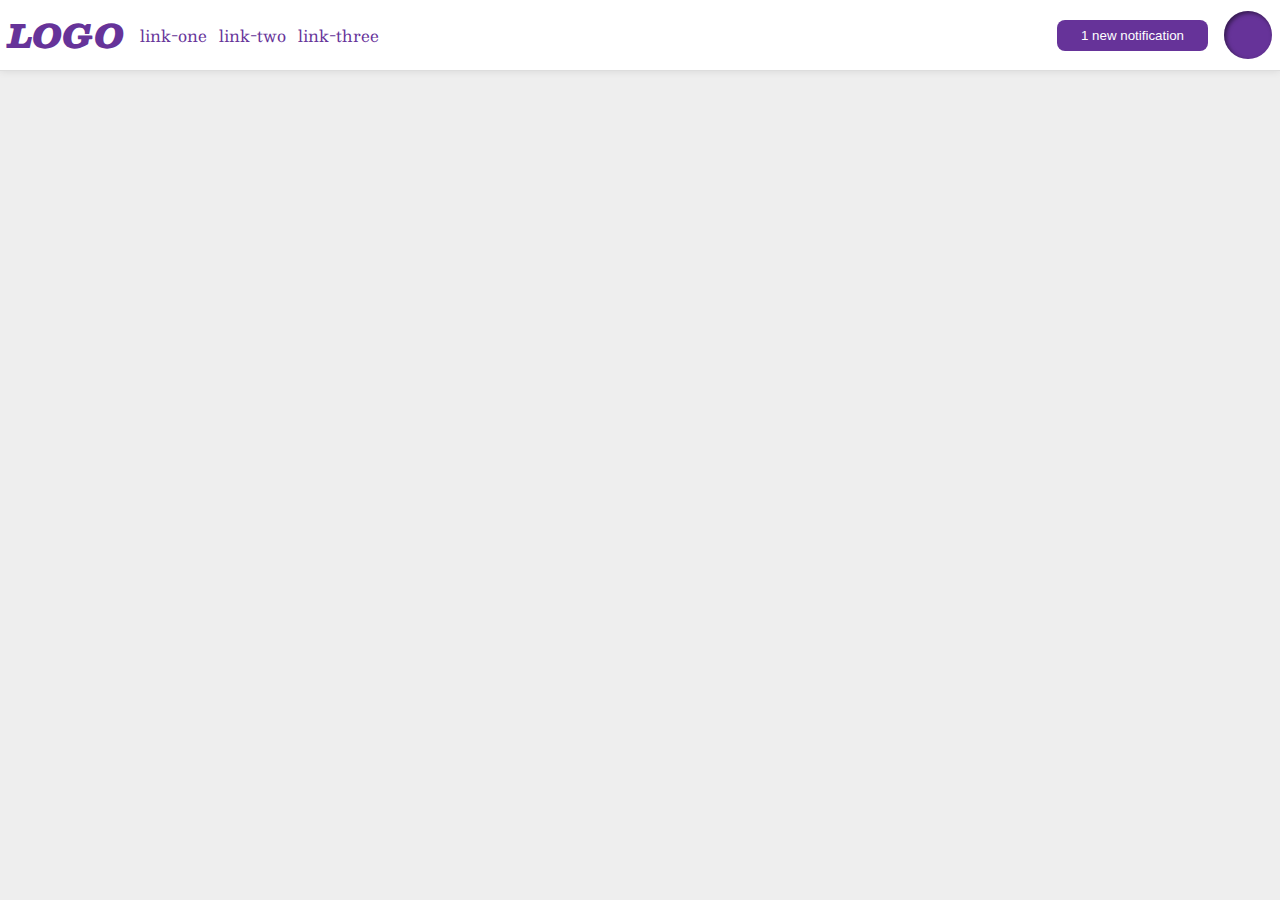
<file: flex/03-flex-header-2/index.html>
<!DOCTYPE html>
<html lang="en">
  <head>
    <meta charset="UTF-8">
    <meta http-equiv="X-UA-Compatible" content="IE=edge">
    <meta name="viewport" content="width=device-width, initial-scale=1.0">
    <title>Flex Header 2</title>
    <link rel="stylesheet" href="style.css">
  </head>
  <body>
    <div class="header">
      <div class="link-wrapper">
        <div class="logo">
          LOGO
        </div>
        <ul class="links">
          <li><a href="google.com">link-one</a></li>
          <li><a href="google.com">link-two</a></li>
          <li><a href="google.com">link-three</a></li>
        </ul>
      </div>
      <div class="notification-wrapper">
        <button class="notifications">
          1 new notification
        </button>
        <div class="profile-image"></div>
      </div>
    </div>
  </body>
</html>
</file>
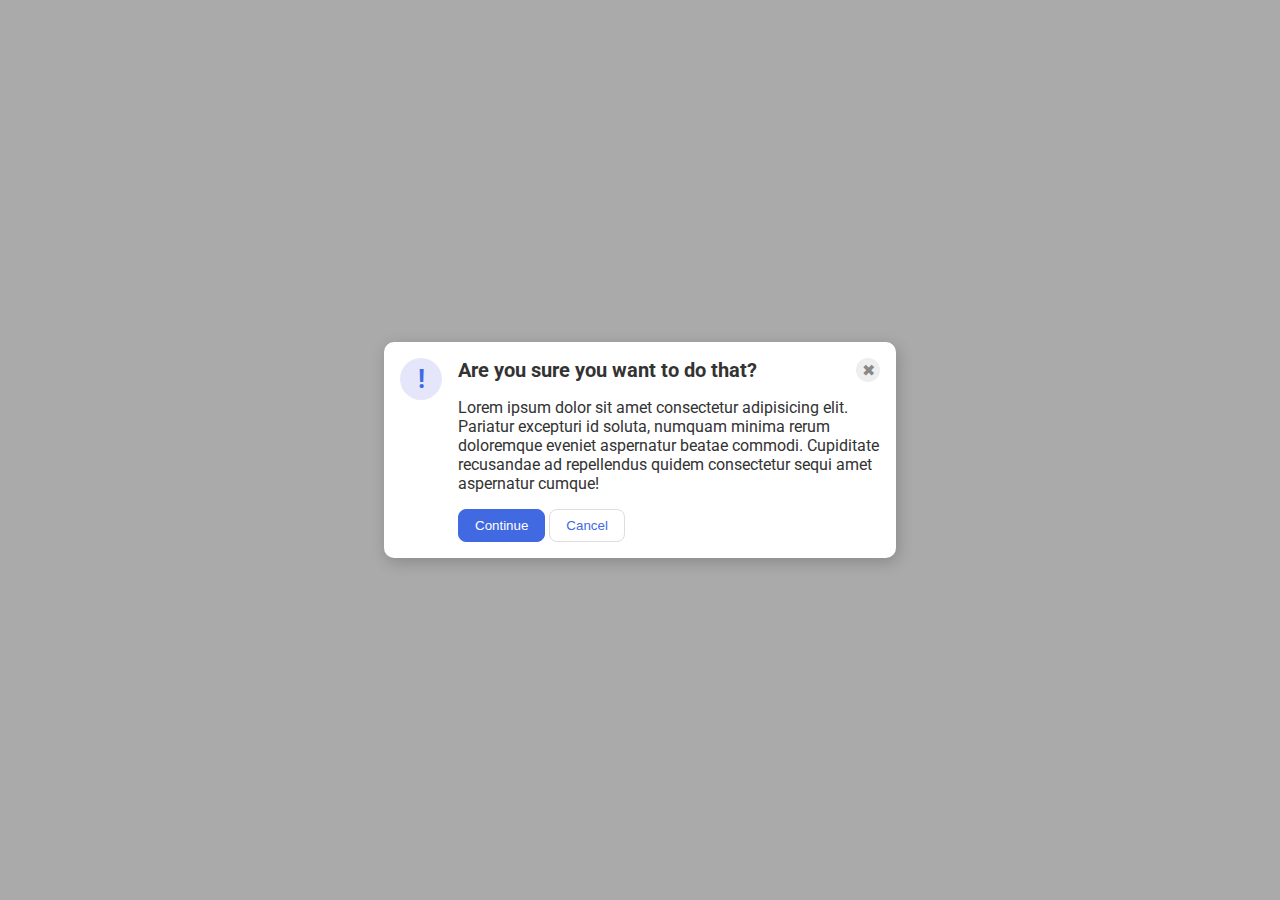
<file: flex/05-flex-modal/index.html>
<!DOCTYPE html>
<html lang="en">
  <head>
    <meta charset="UTF-8">
    <meta http-equiv="X-UA-Compatible" content="IE=edge">
    <meta name="viewport" content="width=device-width, initial-scale=1.0">
    <link rel="stylesheet" href="style.css">
    <title>Modal</title>
  </head>
  <body>
    <div class="modal">
      <div class="icon">!</div>
      <div class="text-block">
        <div class="header-row">
          <div class="header">Are you sure you want to do that?</div>
          <div class="close-button">✖</div>
        </div>
        <div class="text">Lorem ipsum dolor sit amet consectetur adipisicing elit. Pariatur excepturi id soluta, numquam minima rerum doloremque eveniet aspernatur beatae commodi. Cupiditate recusandae ad repellendus quidem consectetur sequi amet aspernatur cumque!</div>
        <div class="button-wrapper">
          <button class="continue">Continue</button>
          <button class="cancel">Cancel</button>
        </div>
      </div>
    </div>
  </body>
</html>
</file>
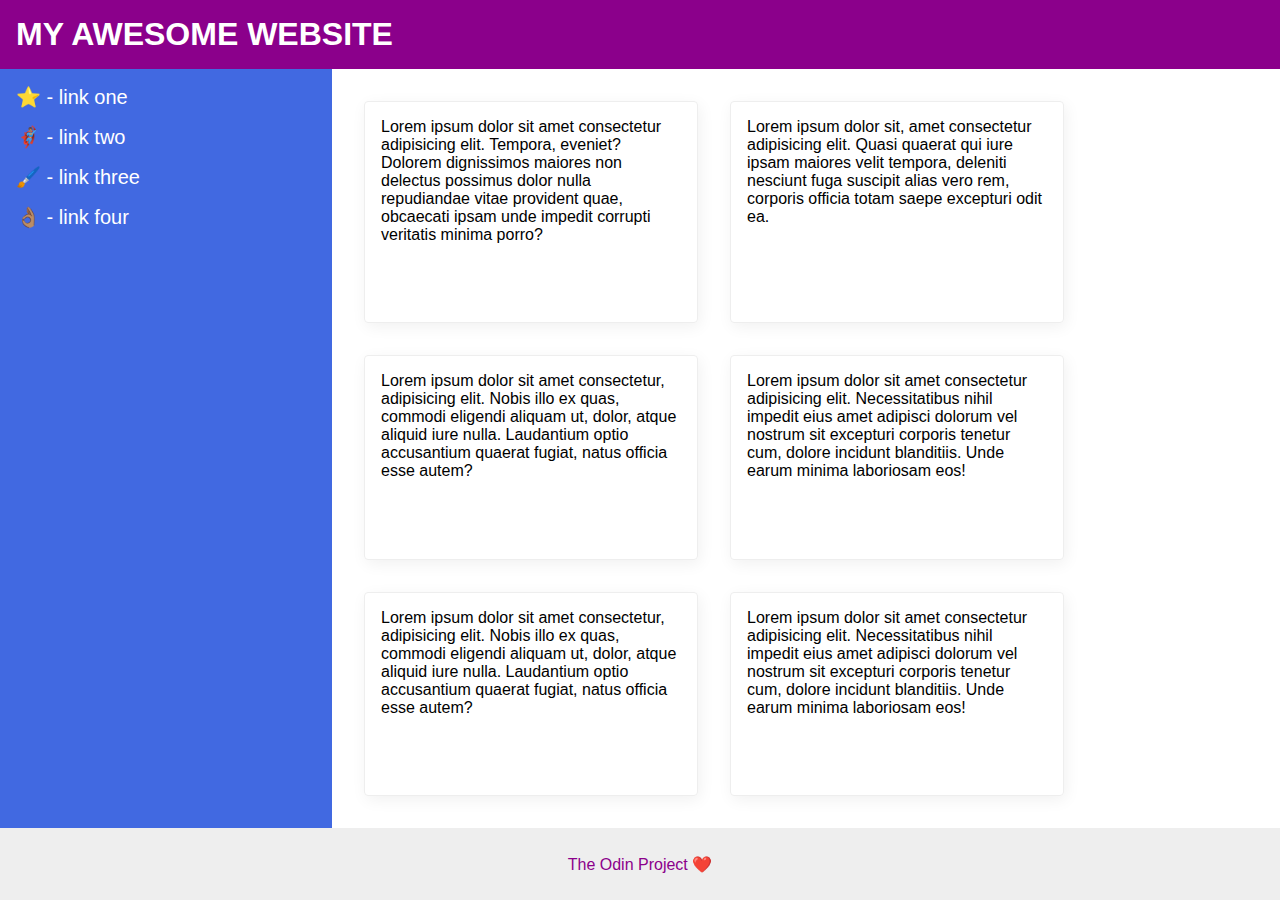
<file: flex/07-flex-layout-2/index.html>
<!DOCTYPE html>
<html lang="en">
  <head>
    <meta charset="UTF-8">
    <meta http-equiv="X-UA-Compatible" content="IE=edge">
    <meta name="viewport" content="width=device-width, initial-scale=1.0">
    <title>The Holy Grail</title>
    <link rel="stylesheet" href="style.css">
  </head>
  <body>
    <div class="header">
      MY AWESOME WEBSITE
    </div>
    
    <div class="middle">
      <div class="sidebar">
        <ul>
          <li><a href="#">⭐ - link one</a></li>
          <li><a href="#">🦸🏽‍♂️ - link two</a></li>
          <li><a href="#">🖌️ - link three</a></li>
          <li><a href="#">👌🏽 - link four</a></li>
        </ul>
      </div>
      <div class="card-container">
        <div class="card">Lorem ipsum dolor sit amet consectetur adipisicing elit. Tempora, eveniet? Dolorem dignissimos maiores non delectus possimus dolor nulla repudiandae vitae provident quae, obcaecati ipsam unde impedit corrupti veritatis minima porro?</div>
        <div class="card">Lorem ipsum dolor sit, amet consectetur adipisicing elit. Quasi quaerat qui iure ipsam maiores velit tempora, deleniti nesciunt fuga suscipit alias vero rem, corporis officia totam saepe excepturi odit ea.</div>
        <div class="card">Lorem ipsum dolor sit amet consectetur, adipisicing elit. Nobis illo ex quas, commodi eligendi aliquam ut, dolor, atque aliquid iure nulla. Laudantium optio accusantium quaerat fugiat, natus officia esse autem?</div>
        <div class="card">Lorem ipsum dolor sit amet consectetur adipisicing elit. Necessitatibus nihil impedit eius amet adipisci dolorum vel nostrum sit excepturi corporis tenetur cum, dolore incidunt blanditiis. Unde earum minima laboriosam eos!</div>
        <div class="card">Lorem ipsum dolor sit amet consectetur, adipisicing elit. Nobis illo ex quas, commodi eligendi aliquam ut, dolor, atque aliquid iure nulla. Laudantium optio accusantium quaerat fugiat, natus officia esse autem?</div>
        <div class="card">Lorem ipsum dolor sit amet consectetur adipisicing elit. Necessitatibus nihil impedit eius amet adipisci dolorum vel nostrum sit excepturi corporis tenetur cum, dolore incidunt blanditiis. Unde earum minima laboriosam eos!</div>
      </div>
    </div>
    
    <div class="footer">
      The Odin Project ❤️
    </div>
  </body>
</html>
</file>
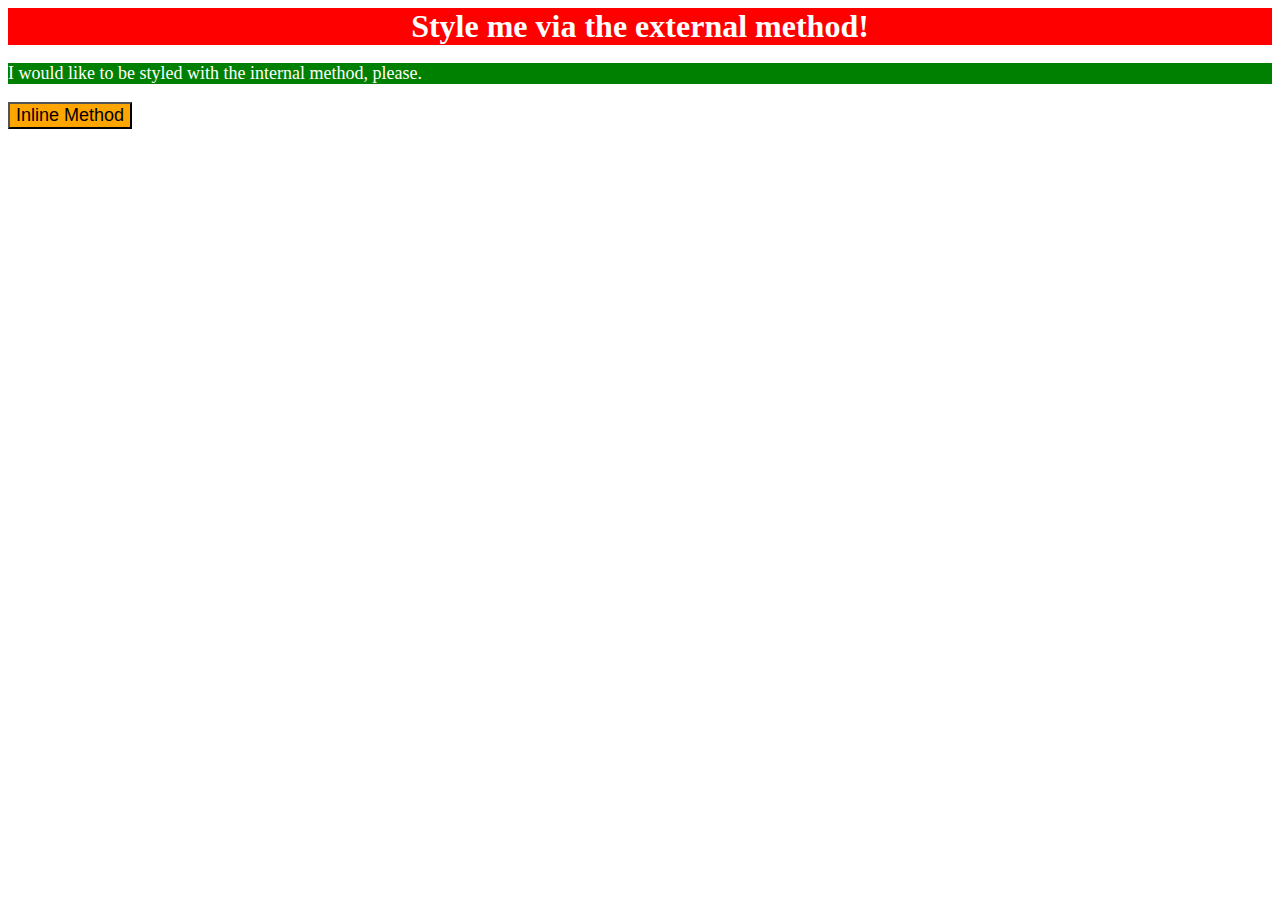
<file: foundations/01-css-methods/index.html>
<!DOCTYPE html>
<html lang="en">
  <head>
    <meta charset="UTF-8">
    <meta http-equiv="X-UA-Compatible" content="IE=edge">
    <meta name="viewport" content="width=device-width, initial-scale=1.0">
    <link rel="stylesheet" href="./styles.css">
    <title>Methods for Adding CSS</title>
    <style>
      p {
        color: white;
        background-color: green;
        font-size: 18px;
      }
    </style>
  </head>
  <body>
    <div>Style me via the external method!</div>
    <p>I would like to be styled with the internal method, please.</p>
    <button style="background-color: orange; font-size: 18px;">Inline Method</button>
  </body>
</html>
</file>
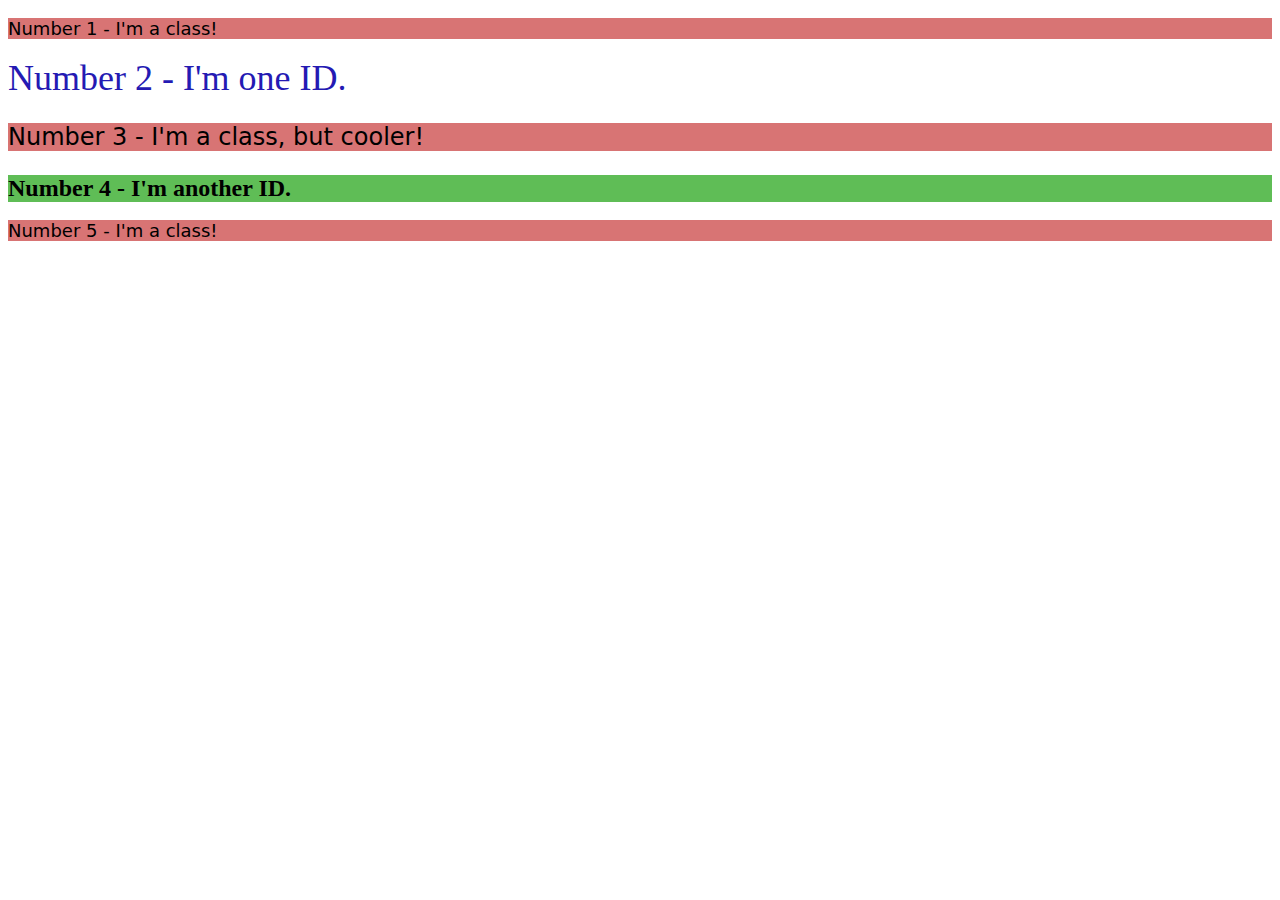
<file: foundations/02-class-id-selectors/index.html>
<!DOCTYPE html>
<html lang="en">
  <head>
    <meta charset="UTF-8">
    <meta http-equiv="X-UA-Compatible" content="IE=edge">
    <meta name="viewport" content="width=device-width, initial-scale=1.0">
    <title>Class and ID Selectors</title>
    <link rel="stylesheet" href="style.css">
  </head>
  <body>
    <p class = "odd firstRow">Number 1 - I'm a class!</p>
    <div id = "secondRow">Number 2 - I'm one ID.</div>
    <p class = "odd thirdRow">Number 3 - I'm a class, but cooler!</p>
    <div id = "fourthRow">Number 4 - I'm another ID.</div>
    <p class = "odd fifthRow">Number 5 - I'm a class!</p>
  </body>
</html>
</file>
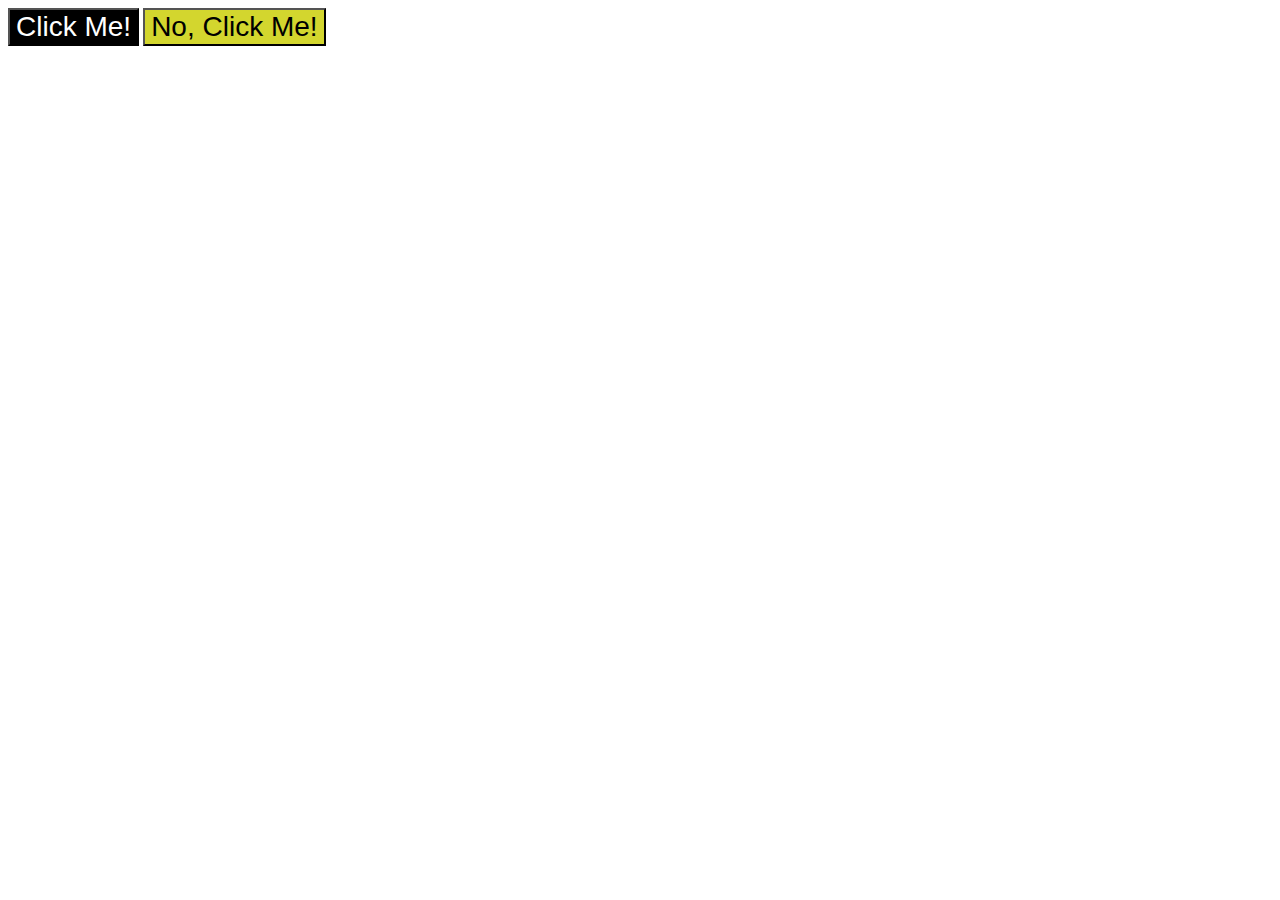
<file: foundations/03-grouping-selectors/index.html>
<!DOCTYPE html>
<html lang="en">
  <head>
    <meta charset="UTF-8">
    <meta http-equiv="X-UA-Compatible" content="IE=edge">
    <meta name="viewport" content="width=device-width, initial-scale=1.0">
    <title>Grouping Selectors</title>
    <link rel="stylesheet" href="style.css">
  </head>
  <body>
    <button class="passiveButton">Click Me!</button>
    <button class="assertiveButton">No, Click Me!</button>
  </body>
</html>
</file>
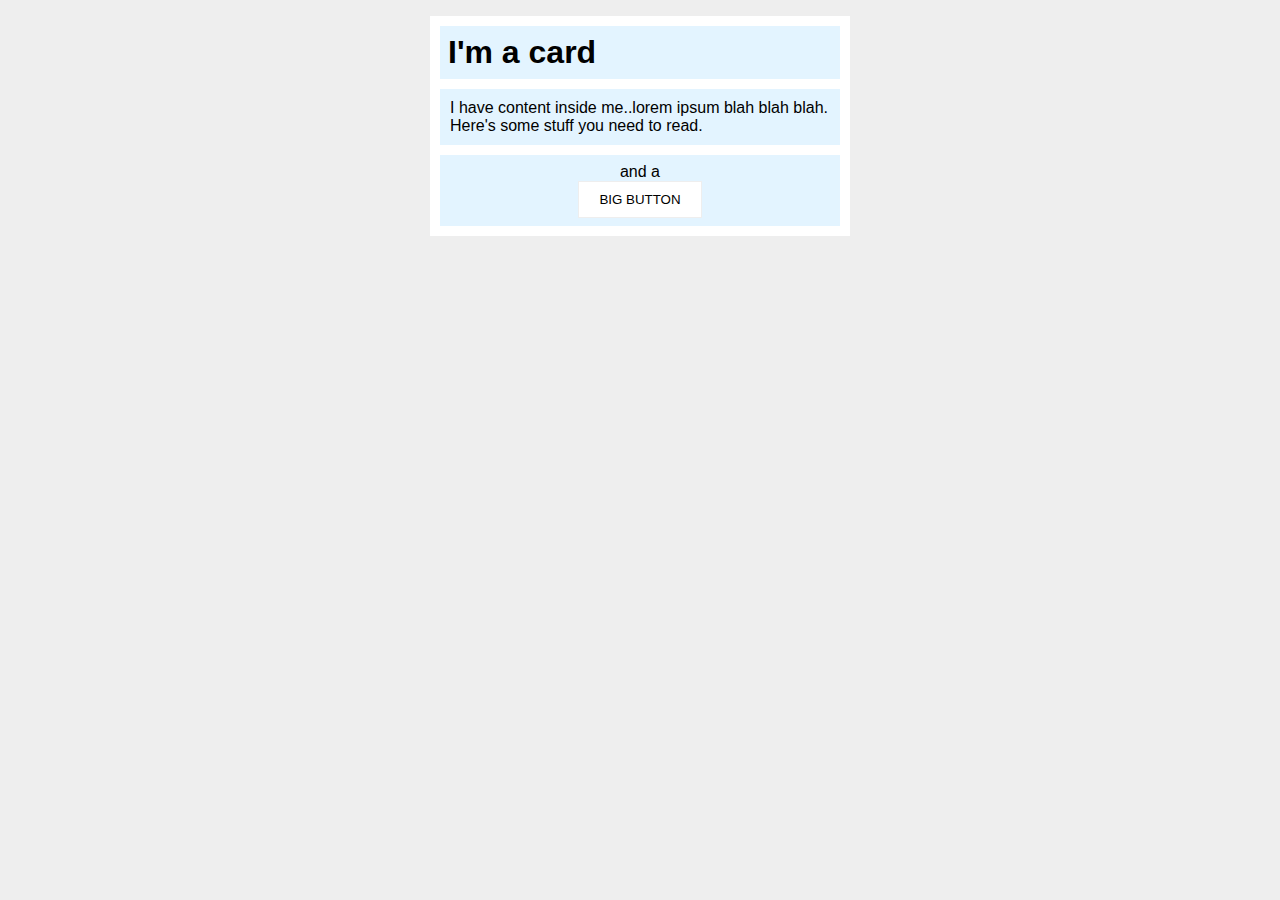
<file: margin-and-padding/02-margin-and-padding-2/index.html>
<!DOCTYPE html>
<html lang="en">
  <head>
    <meta charset="UTF-8">
    <meta http-equiv="X-UA-Compatible" content="IE=edge">
    <meta name="viewport" content="width=device-width, initial-scale=1.0">
    <title>Margin and Padding exercise 2</title>
    <link rel="stylesheet" href="style.css">
  </head>
  <body>
    <div class="card">
      <h1 class="title">I'm a card</h1>
      <div class="content">I have content inside me..lorem ipsum blah blah blah. Here's some stuff you need to read.</div>
      <div class="button-container">and a <button id="bigbutton">BIG BUTTON</button></div>
    </div>
  </body>
</html>
</file>
<file: flex/03-flex-header-2/style.css>
/* this is some magical font-importing.  
you'll learn about it later. */
@import url('https://fonts.googleapis.com/css2?family=Besley:ital,wght@0,400;1,900&display=swap');

body {
  margin: 0;
  background: #eee;
  font-family: Besley, serif;
}

.header {
  background: white;
  border-bottom: 1px solid #ddd;
  box-shadow: 0 0 8px rgba(0,0,0,.1);
  display: flex;
  justify-content: space-between;
  padding: 8px;
}

.profile-image {
  background: rebeccapurple;
  box-shadow: inset 2px 2px 4px rgba(0,0,0,.5);
  border-radius: 50%;
  width: 48px;
  height: 48px;
}

.logo {
  color: rebeccapurple;
  font-size: 32px;
  font-weight: 900;
  font-style: italic;
}

button {
  border: none;
  border-radius: 8px;
  background: rebeccapurple;
  color: white;
  padding: 8px 24px;
}

a {
  /* this removes the line under our links */
  text-decoration: none;
  color: rebeccapurple;
}

ul {
  list-style-type: none;
  display: flex;
  margin: 0;
  padding: 0;
  gap: 12px;
}

.link-wrapper, .notification-wrapper {
  display: flex;
  align-items: center;
  gap: 16px;
}
</file>
<file: flex/05-flex-modal/style.css>
@import url('https://fonts.googleapis.com/css2?family=Roboto:wght@400;700&display=swap');

html, body {
  height: 100%;
}

body {
  font-family: Roboto, sans-serif;
  margin: 0;
  background: #aaa;
  color: #333;
  /* I'll give you this one for free lol */
  display: flex;
  align-items: center;
  justify-content: center;
}

.modal {
  background: white;
  width: 480px;
  border-radius: 10px;
  box-shadow: 2px 4px 16px rgba(0,0,0,.2);
  display: flex;
  gap: 16px;
  padding: 16px;
}

.text-block {
  display: flex;
  flex-direction: column;
  gap: 16px;
}

.header-row {
  display: flex;
  justify-content: space-between;
}

.header {
  font-size: 20px;
  font-weight: 700;
}
.icon {
  color: royalblue;
  font-size: 26px;
  font-weight: 700;
  background: lavender;
  width: 42px;
  height: 42px;
  border-radius: 50%;
  display: flex;
  align-items: center;
  justify-content: center;
  flex: 1 0 auto;
}

.close-button {
  background: #eee;
  border-radius: 50%;
  color: #888;
  font-weight: 400;
  font-size: 16px;
  height: 24px;
  width: 24px;
  display: flex;
  align-items: center;
  justify-content: center;
}

button {
  padding: 8px 16px;
  border-radius: 8px;
}

button.continue {
  background: royalblue;
  border: 1px solid royalblue;
  color: white;
}

button.cancel {
  background: white;
  border: 1px solid #ddd;
  color: royalblue;
}

button.continue:hover {
  transition: 
    1s background-color,
    1s scale;
  background-color: red;
  scale: 1.1;
}
</file>
<file: flex/07-flex-layout-2/style.css>
body {
  font-family: -apple-system, BlinkMacSystemFont, 'Segoe UI', Roboto, Oxygen, Ubuntu, Cantarell, 'Open Sans', 'Helvetica Neue', sans-serif;
  margin: 0;
  min-height: 100vh;
  display: flex;
  flex-direction: column;
}

.header {
  background: darkmagenta;
  color: white;
  padding: 16px;
  font-size: 32px;
  font-weight: 900;
}

.footer {
  height: 72px;
  background: #eee;
  color: darkmagenta;
  display: flex;
  align-items: center;
  justify-content: center;
}

.sidebar {
  width: 300px;
  background: royalblue;
  display: flex;
  flex: 1 0 300px;
  padding: 16px;
}

.card-container {
  display: flex;
  flex-wrap: wrap;
  gap: 32px;
  padding: 32px;
}

.card {
  border: 1px solid #eee;
  box-shadow: 2px 4px 16px rgba(0,0,0,.06);
  border-radius: 4px;
  width: 300px;
  padding: 16px;
}

.middle {
  display: flex;
  flex: 1;
}

ul {
  list-style: none;
  font-weight: 400;
  padding: 0;
  margin: 0;
}

li {
  margin-bottom: 16px;
}

a {
  color: white;
  font-size: 20px;
  text-decoration: none;
}
</file>
<file: foundations/01-css-methods/styles.css>
/* styles.css
01-css-methods
Created on: 01.02.23
*/

div {
    color: white;
    background-color: red;
    font-size: 32px;
    font-weight: bold;
    text-align: center;
}
</file>
<file: foundations/02-class-id-selectors/style.css>
/* styles.css
02-class-id-selectors
Created on: 01.02.23
*/

* {
    font-size: 18px;
}

.odd {
    background-color: #d87474;
    /* quotes are used for values with whitespace */
    font-family: Verdana, "DejaVu Sans", sans-serif;
}

.odd.thirdRow {
    font-size: 24px;
}

#secondRow {
    color: rgb(36, 26, 179);
    font-size: 36px;
}

#fourthRow {
    background-color: hsl(115, 44%, 54%);
    font-size: 24px;
    font-weight: bold;
}
</file>
<file: foundations/03-grouping-selectors/style.css>
/* styles.css
03-grouping-selectors
Created on: 01.02.23
*/

.passiveButton,
.assertiveButton {
    font-size: 28px;
    font-family: Helvetica, "Times New Roman", sans-serif;
}

.passiveButton {
    background-color: #000000;
    color: #ffffff;
}

.assertiveButton {
    background-color: #d3d62e;
}
</file>
<file: margin-and-padding/02-margin-and-padding-2/style.css>
body {
  background: #eee;
  font-family: sans-serif;
}

.card {
  width: 400px;
  background: #fff;
  margin: 16px auto;
  padding: 10px;
}

div.card * {
  padding:8px;
}

.title {
  background: #e3f4ff;
  padding: 10px;
  margin: 0 0 10px 0;
}

div.card .content {
  background: #e3f4ff;
  padding: 10px 10px;
}

.button-container {
  background: #e3f4ff;
  text-align: center;
  justify-content: center;
  margin: 10px 0 0 0;
}

#bigbutton {
  background: white;
  border: 1px solid #eee;
  display: block;
  margin: auto;
  padding: 10px 20px;
}
</file>
